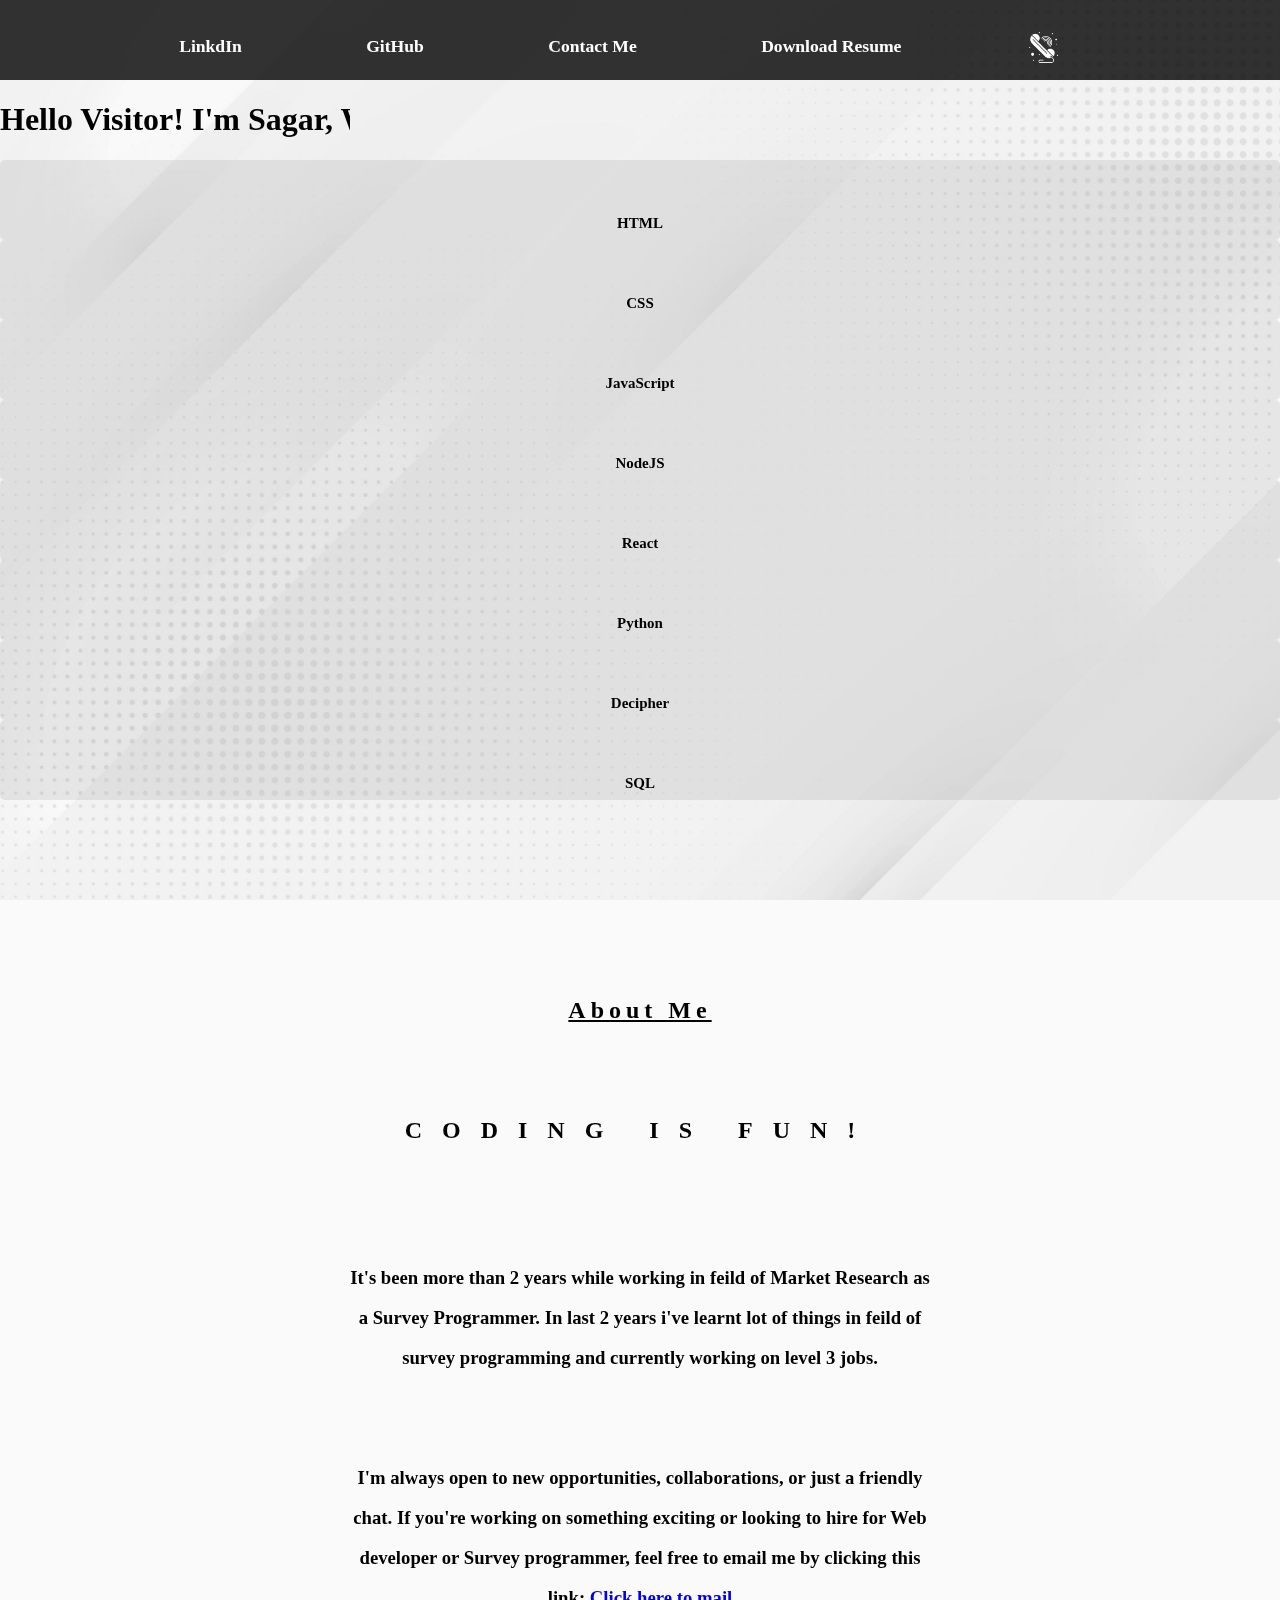
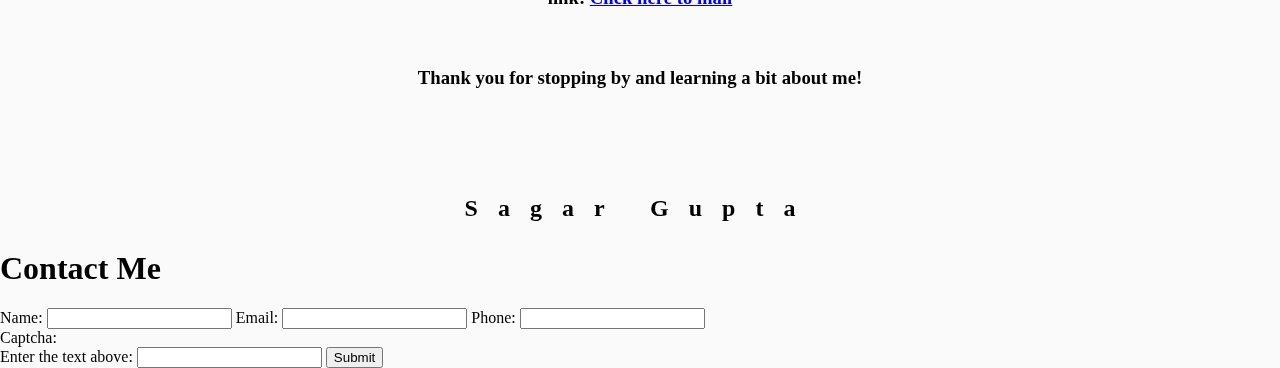
<file: Index.html>
<!DOCTYPE html>
<html lang="en">
<head>
    <meta charset="UTF-8">
    <meta name="viewport" content="width=device-width, initial-scale=1.0">
    <link rel="stylesheet" href="https://cdnjs.cloudflare.com/ajax/libs/font-awesome/6.0.0/css/all.min.css" integrity="sha512-WuH11IaxTCeYSJ9PCGZZ4/42A25ZKz6Q2I5iw5gpdJWypXk0ScGSaV/dC4jkAeDKN+5Udr+ryaDaiLXieOQeRQ==" crossorigin="anonymous" referrerpolicy="no-referrer" />
    <link rel="stylesheet" href="./portfolio/index.css">
    <title>portfolio</title>
</head>
<body>

<div class="main_container">

  <div class="menubar">
      <ul>
       
          <a href="https://www.linkedin.com/in/thesagargupta/" target="_blank"> <li>LinkdIn</li></a>
          <a href="https://github.com/Sagarg066/calcuator" target="_blank"><li>GitHub</li></a>
          <a href="mailto:mailid.sagargupta@gmail.com"><li>Contact Me</li></a>

          <li class="dropdown">
             <a href="#">Download Resume</a>
             <div class="dropdown-content">
                 <a href="./portfolio/Resume_Sagar_Gupta.pdf" target="_blank">Web Developer</a>
                 <a href="./portfolio/Resume_SG_071123.pdf" target="_blank">Survey Programmer</a>
             </div>
         </li>
      
         <a href="tel:8090857784"><li><img src="./portfolio/phone-icon.png" alt="Phone"></li></a>

      </ul>
   </div>

<div class="typing-container">
    <h1 id="typing-text">Hello Visitor! I'm Sagar, Web Developer/Survey Programmer...</h1>
</div>

<section id="skills" class="skills-section">
  
    <div class="skills-container">
      <!-- <h3 id="skiltext">Skills</h3> -->
      <div class="skill">
       
        <p>HTML</p>
      </div>
      <div class="skill">
        <p>CSS</p>
      </div>
      <div class="skill">
        <p>JavaScript</p>
      </div>
      <div class="skill">
        <p>NodeJS</p>
      </div>
      <div class="skill">
        <p>React</p>
      </div>
      <div class="skill">
        <p>Python</p>
      </div>

      <div class="skill">
        <p>Decipher</p>
      </div>

      <div class="skill">
        <p>SQL</p>
      </div>
    </div>
  </section>

  <section id="about" class="about-section">
    <h2 id="about_me">About Me</h2><br/>
    <p>

      <h2>CODING IS FUN!</h2><br/>

     <h3> It's been more than 2 years while working in feild of Market Research as a Survey Programmer. In last 2 years i've learnt lot of things in feild of survey programming and currently working on level 3 jobs.<br/><br/><br/>

      I'm always open to new opportunities, collaborations, or just a friendly chat. If you're working on something exciting or looking to hire for Web developer or Survey programmer, feel free to email me by clicking this link: <a href="mailto:mailid.sagargupta@gmail.com">Click here to mail</a>
      <br><br>
      Thank you for stopping by and learning a bit about me!
      <br/><br/>
      </h3>
      <h2>Sagar Gupta</h2>
    </p>
</section>



    <form id="contactForm" onsubmit="return validateCaptcha(event)">
      <h1 id="contact_text">Contact Me</h1>
        <label for="name">Name:</label>
        <input type="text" id="name" name="name" required>

        <label for="email">Email:</label>
        <input type="email" id="email" name="email" required>

        <label for="phone">Phone:</label>
        <input type="tel" id="phone" name="phone" required>

        <div class="captcha-container">
          <label for="captcha">Captcha:</label>
          <div id="captcha"></div>
      </div>

      <label for="captchaInput">Enter the text above:</label>
      <input type="text" id="captchaInput" name="captchaInput" required>

      <button type="submit" onclick="validateCaptcha()">Submit</button>


  
  <script src="./portfolio/index.js"></script>
</div>
</body>
</html>
</file>
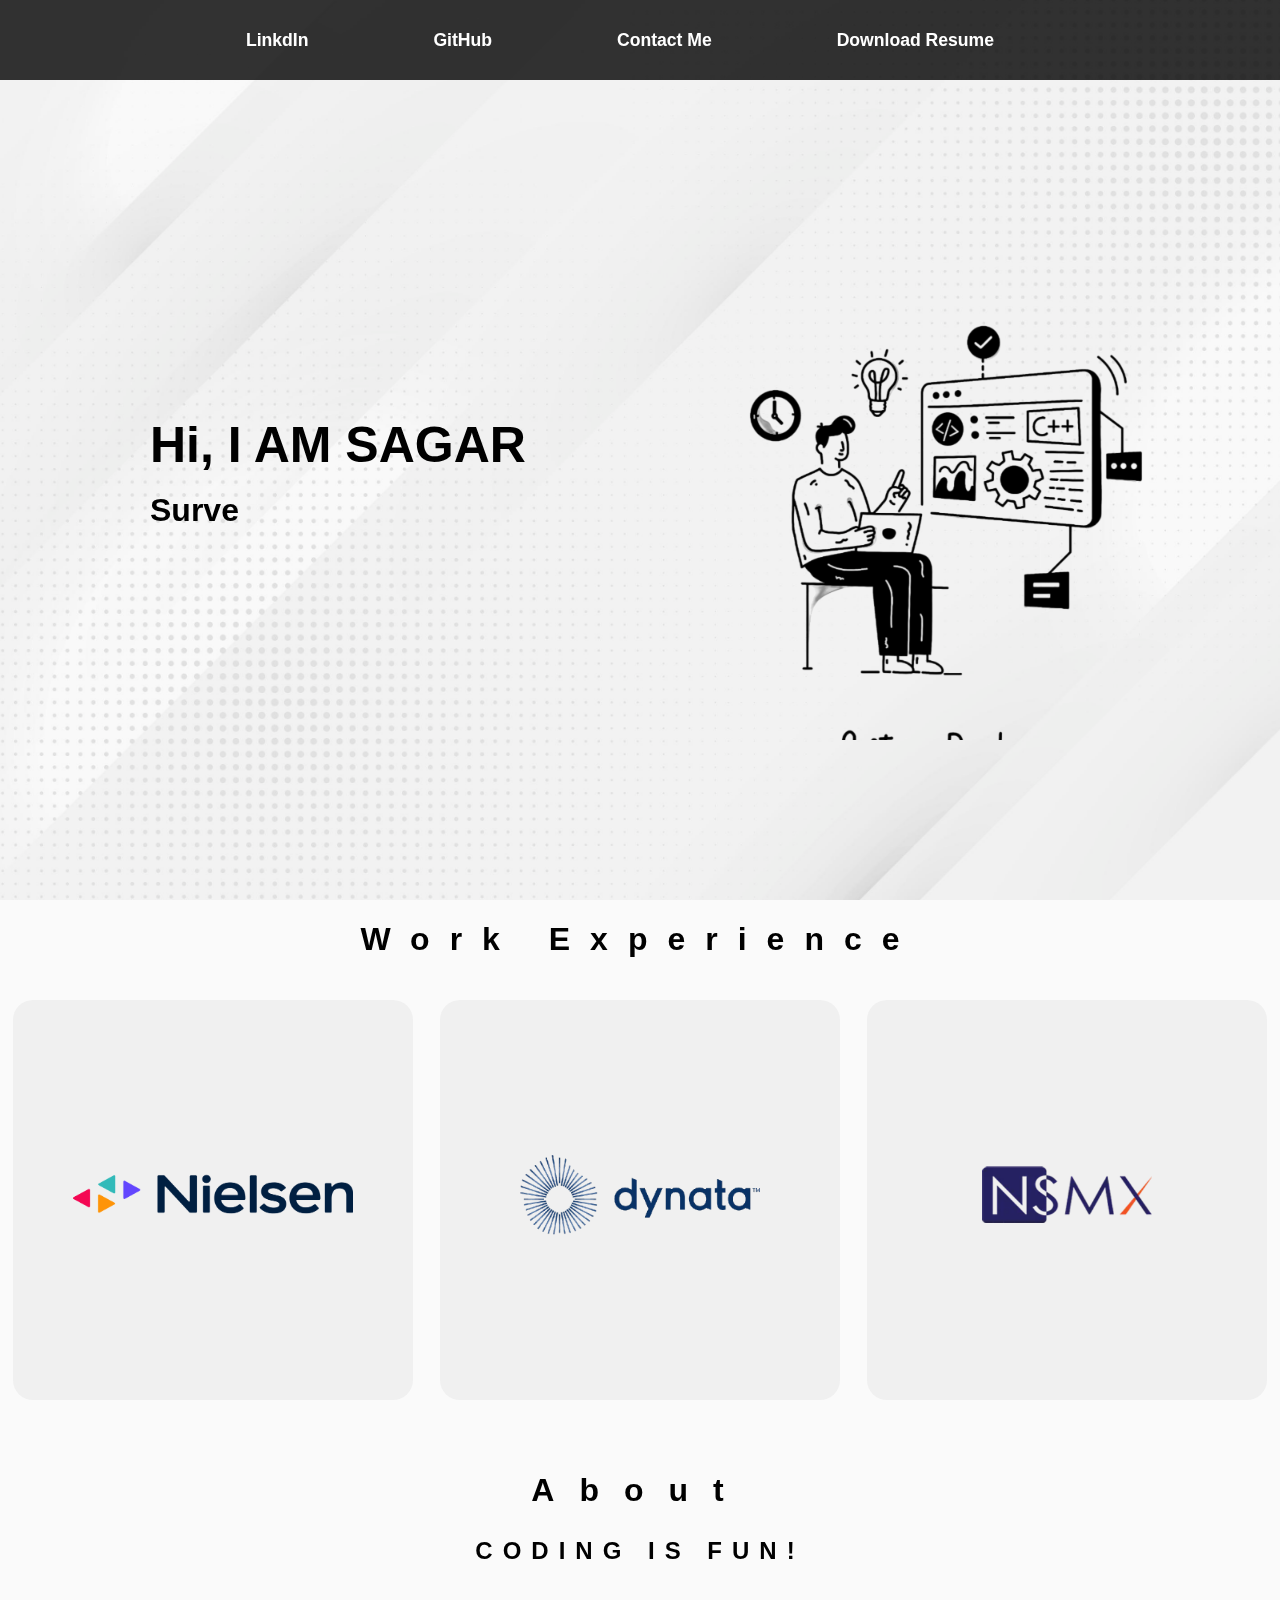
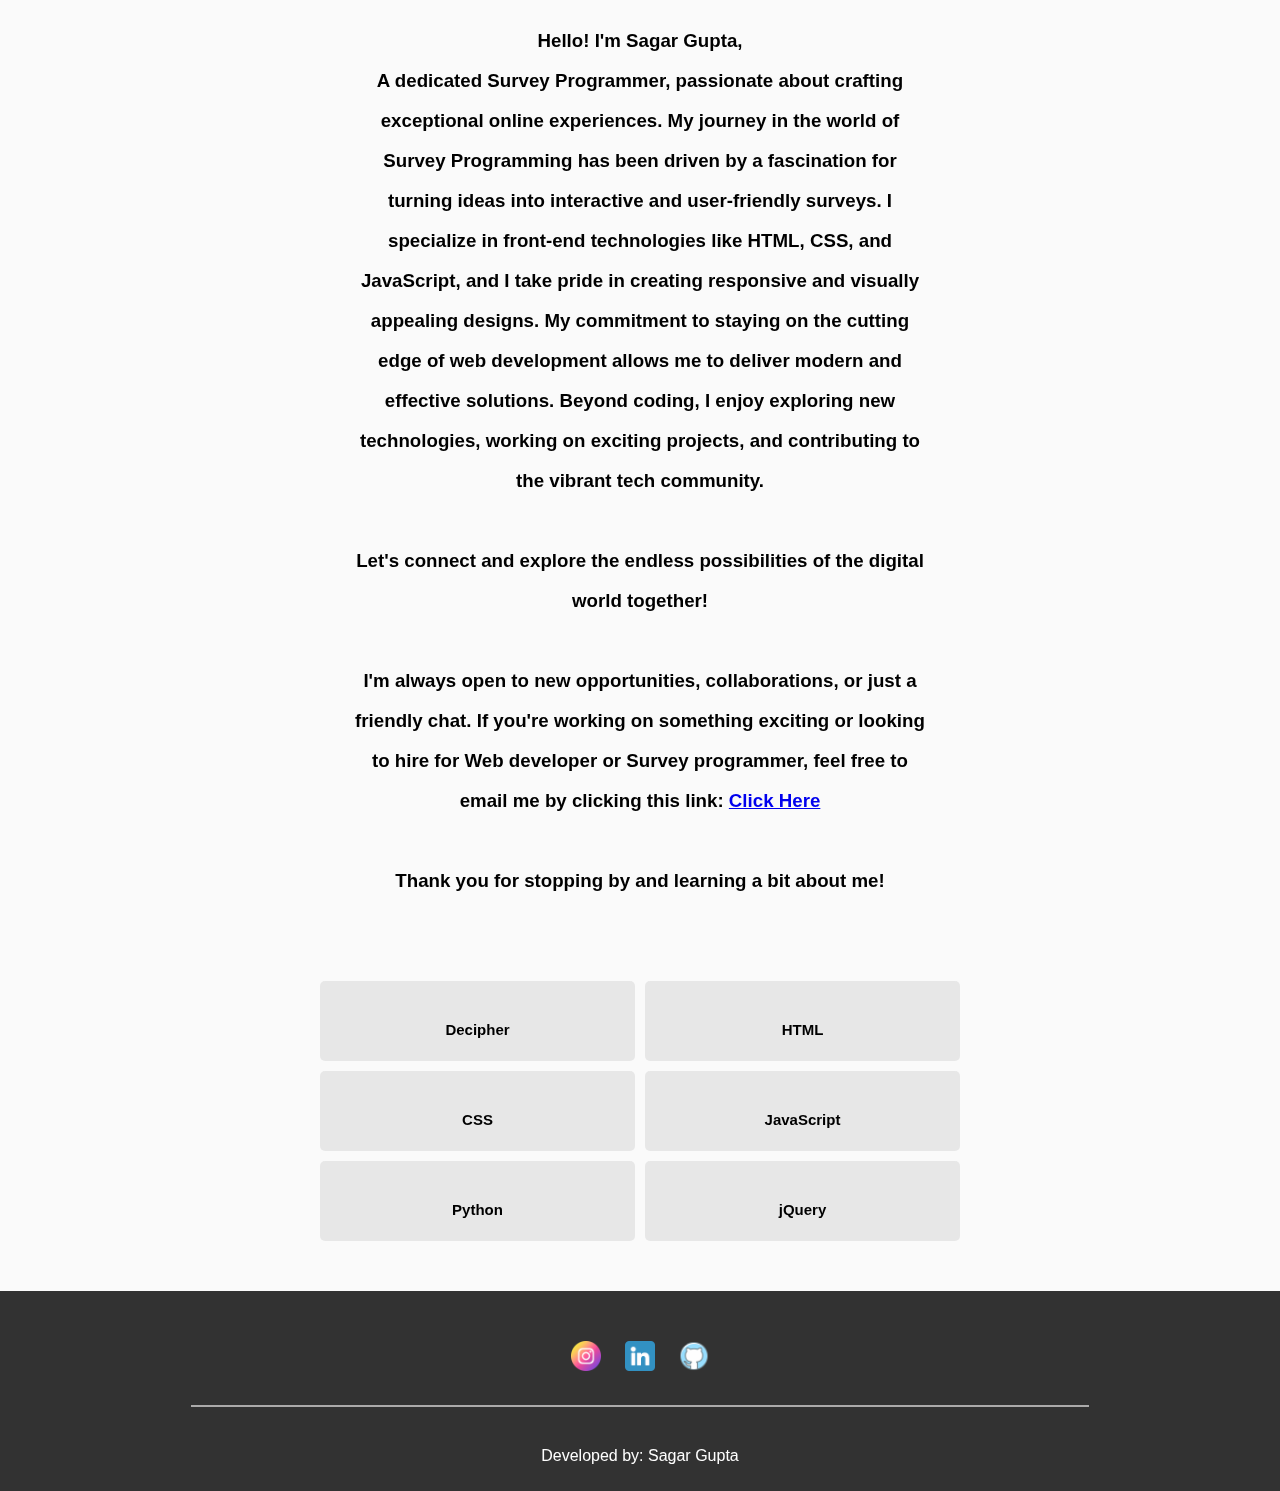
<file: index.html>
<!DOCTYPE html>
<html lang="en">
<head>
    <meta charset="UTF-8">
    <meta name="viewport" content="width=device-width, initial-scale=1.0">
    <link rel="stylesheet" href="https://cdnjs.cloudflare.com/ajax/libs/font-awesome/6.0.0/css/all.min.css" integrity="sha512-WuH11IaxTCeYSJ9PCGZZ4/42A25ZKz6Q2I5iw5gpdJWypXk0ScGSaV/dC4jkAeDKN+5Udr+ryaDaiLXieOQeRQ==" crossorigin="anonymous" referrerpolicy="no-referrer" />
    <link rel="stylesheet" href="portfolio/style.css">
    <link rel="icon" type="image/x-icon" href="portfolio/SGlogo.png">
    
    <title>portfolio</title>
</head>

<body>

<div class="main_container">

  <div class="menubar">
      <ul>
       
          <a href="https://www.linkedin.com/in/thesagargupta/" target="_blank"> <li>LinkdIn</li></a>
          <a href="https://github.com/Sagarg066/calcuator" target="_blank"><li>GitHub</li></a>
          <a href="mailto:mailid.sagargupta@gmail.com"><li>Contact Me</li></a>
          <a href="portfolio/Resume.pdf" target="_blank"><li>Download Resume</li></a>
          
             <!-- <div class="dropdown-content">
              <a href="Sagar Gupta_WD.pdf" target="_blank">Web Developer</a>
              <hr class="dropdown-divider">
              
                
            </div> -->
            
         <!-- </li> -->
      
         <!-- <a href="tel:8090857784"><li><img src="phone-icon.png" alt="Phone"></li></a> -->

      </ul>
   </div>

   <div class="center-text">
    <div id="myname">Hi, I AM SAGAR</div>
    <div id="typing-text"></div>

   
  </div>
  <div id="right-img" class="lazy-background">
    
  </div>
  <div id="work-experience">
    <h1>Work Experience</h1>
 
  </div>
  <div class="experiences">
    <!-- Existing content for Experiences -->
  </div>
  
  
  <div class="experiences">
   
    <div class="flip-container">
      <div class="flipper">
        <div class="front">
          <img src="portfolio/logo_nielsen.png" alt="Nielsen Logo" height="130px" width="280px">
          <!-- <p id="tex"></p> -->
        </div>
        <div class="back">
          <h1>Technical Survey Analyst </h1><h3>Currently Working Here</h3>
          <!-- Add additional content for the back side if needed -->
        </div>
      </div>
    </div>
  
    <div class="flip-container">
      <div class="flipper">
        <div class="front">
          <img src="portfolio/logo_dynata.png" alt="Dynata Logo" height="140px" width="250px">
          <!-- <p id="tex">November 2021 - July 2024</p> -->
        </div>
        <div class="back">
          <h1><em></em>Survey Programmer </em></h1><h3>November 2021 - July 2024</h3>
          <!-- Add additional content for the back side if needed -->
        </div>
      </div>
    </div>
  
    <div class="flip-container">
      <div class="flipper">
        <div class="front">
          <img src="portfolio/logo_nsmx.webp" alt="NSMX Logo" height="150px" width="170px">
          <!-- <p id="tex">June 2021 - november 2021</p> -->
        </div>
        <div class="back">
          <h1>Survey Programmer </h1><h3>June 2021 - November 2021</h3>
          <!-- Add additional content for the back side if needed -->
        </div>
      </div>
    </div>
  </div>

<div class="sec_about">
<div id="about">
    <h1 id="about_me">About</h1>

      <h2>CODING IS FUN!</h2>
<div id='abouttext'>
     <h3> Hello! I'm Sagar Gupta,<br/> A dedicated Survey Programmer, passionate about crafting exceptional online experiences. My journey in the world of Survey Programming has been driven by a fascination for turning ideas into interactive and user-friendly surveys.

      I specialize in front-end technologies like HTML, CSS, and JavaScript, and I take pride in creating responsive and visually appealing designs. My commitment to staying on the cutting edge of web development allows me to deliver modern and effective solutions.
      
      Beyond coding, I enjoy exploring new technologies, working on exciting projects, and contributing to the vibrant tech community.<br/><br/> Let's connect and explore the endless possibilities of the digital world together!<br/><br/>

      I'm always open to new opportunities, collaborations, or just a friendly chat. If you're working on something exciting or looking to hire for Web developer or Survey programmer, feel free to email me by clicking this link: <a href="mailto:mailid.sagargupta@gmail.com">Click Here</a>
      <br><br>
      Thank you for stopping by and learning a bit about me!
      <br/>
     </h3>

    </div>
     
  
</div>
    
  <div class="skills">
  <div class="skill">Decipher</div>
  <div class="skill">HTML</div>
  <div class="skill">CSS</div>
  <div class="skill">JavaScript</div>
  <div class="skill">Python</div>
  <div class="skill">jQuery</div>
  

  

</div>
</div>

<!-- Add this HTML structure in your footer section -->

<div class="footer">
  <!-- Your existing footer content goes here -->

  <!-- Social media icons -->
  <div class="social-icons">
    <a href="https://www.instagram.com/sagarg_upta/" target="_blank">
      <img src="portfolio/instagram.png" alt="instagram">
    </a>
    <a href="https://www.linkedin.com/in/thesagargupta/" target="_blank">
      <img src="portfolio/linkedin.png" alt="linkdin">
    </a>
    <a href="https://github.com/Sagarg066/" target="_blank">
      <img src="portfolio/logo.png" alt="linkdin">
    </a>

  </div>
  <hr class="footer-line">

  <!-- Developed by text -->
  <p class="developed-by">Developed by: Sagar Gupta</p>
</div>

<script src="portfolio/index.js"></script>
</div>
</body>
</html>
</file>
<file: portfolio/index.css>
body {
    margin: 0;
    padding: 0;
    background-color: #fafafa;
    font-family: 'salsa';
   
}

.main_container {
    position: absolute;
    background-image: url('img3.jpg');
    background-size: cover;
    background-position: center;
    height: 100vh;
    width: 100vw;
    background-repeat: no-repeat;
    backface-visibility: hidden; /* Prevent background jittering */
    will-change: transform; /* Optimize for smoother animations */
    transition: opacity 0.5s; /* Add a transition effect for opacity changes */
  }

  
  #right-img{
    background-image: url(1.png);
    height: 450px;
    width: 600px;
    margin-left: 690px;
    position: relative;
    width: 40%;
    margin-top: -700px;
    background-size: cover;
    background-repeat: no-repeat;
  }
  
  .loading {
    opacity: 0; /* Initially hide the element */
  }
  
  .loaded .main_container {
    opacity: 1; /* Show the element when loaded */
  }

  .menubar {
    background-color: rgba(0, 0, 0, 0.8);
    color: #fff;
    text-align: center;
    height: 80px;
    position: sticky;
    width: 100vw; /* Full width */
    top: 0px; 
    /* bottom: 5px;
    z-index: 100;  */

}
.menubar ul {
    list-style-type: none;
    margin: 0;
    font-size: 1.1rem;
    font-weight: 600;
    padding: 0;
    text-align: center; /* Align menu items to the right */
}

.menubar li {
    display: inline-block;
    margin-top: 20px;
    padding: 10px 40px;
    margin-right: 40px;
    transition: ease-in-out 0.3s; /* Add smooth transition for all properties */
}

.menubar a {
    text-decoration: none;
    color: #fff;
}

.menubar li:hover {
    background-color: #e60000; /* Change background color on hover */
    border-radius: 7px;
    
}

.dropdown {
    position: relative;
    display: inline-block;
}

.dropdown-content {
    display: none;
    position: absolute;
    background-color: #333;
    margin-top: 10px;
    width: 225px;
    border-radius: 7px;
    margin-left: -40px;
    box-shadow: 0 8px 16px rgba(0, 0, 0, 0.1);
}

.dropdown-content a {
    color: #fff;
    padding: 12px 16px;
    text-decoration: none;
    border-radius: 7px;
    display: block;
    
}

.dropdown-content a:hover {
    background-color: #555;
   
    
}

.dropdown:hover .dropdown-content {
    display: block;
}

.menubar img {
    width: 35px; /* Adjust the width of the phone icon */
    height: 35px;
    vertical-align: middle;
}

#myname{
    position: fixed;
    font-size: 50px;
    font-family: 'salsa';
    text-align: center;
    font-weight: bolder;
    margin-top: -150px;

}

  .center-text {
    display: flex;
    flex-direction: column;
    align-items: left;
    margin: -10px 150px;
    justify-content: center;
    width: 22%;
    height: 100vh;
  }
  
  .center-text p {
    font-size: 2rem;
    font-weight: bold;
    color: #000;
    margin: 0; /* Reset margin to remove any default spacing */
  }
  
  #typing-text {
    font-size: 2rem;
    font-family: 'salsa';
    white-space: nowrap;
    font-weight: bold;
    color: #000;
    width: 350px;
    overflow: hidden;
    position: relative;
  }
  
  #typing-text::after {
    content: '|';
    position: absolute;
    opacity: 0; /* Initially invisible */
    animation: blink 1s infinite;
    animation-delay: 2s; /* Delay the cursor animation until typing is complete */
  }
  
  @keyframes blink {
    50% {
      opacity: 1;
    }
  }
  
.sec_about{
    padding: 0px 0px;
    
}

#about_me{
    margin-top: -60px;
    letter-spacing: 5px;
    text-decoration: underline;
    overflow: hidden;
}

h2{
    letter-spacing: 20px;

  }

#about {
    position: relative;
    text-align: center;
    margin-top: 250px;
    font-family: 'salsa';
    line-height: 40px;
    width: 50%; /* Adjust the width as needed */
    margin-left: auto;
    margin-right: auto;
  }
  
  #about h3 {
    padding: 30px;
    max-width: 100%; /* Ensure the text doesn't exceed the width of the parent container */
    margin-left: auto;
    margin-right: auto;
  }
  
  .skills {

    display: grid;
    grid-template-columns: repeat(4, 1fr);
    gap: 10px;
    height: 150px;
    width: auto;
    padding: 20px;
    margin-left: 40px;
    justify-content: center;
    border-radius: 5px;
    margin: 30 auto; /* Center the skills section */
  }
  
  .skill {
    
    align-items: center;
    justify-content: center;
    width: 100%;
    text-align: center; /* Center the content horizontally */
    border-radius: 5px;
    padding: 40px;
    box-sizing: border-box;
    color: #000;
    font-weight: bold;
    height: 45px;
    background-color: rgba(153, 153, 153, 0.2);
    margin: 0px -0px;
    overflow: hidden;
    word-wrap: break-word;
    white-space: nowrap;
    font-size: 15px; /* Adjusted font size */
  }
  


  .footer{
    background-color: #000;
    height: 200px;
    margin-top: 30px;
    background-size: cover;
    opacity: 80%;
    
  }
  
  .social-icons {
    margin-top: 20px; /* Adjust spacing as needed */
    text-align: center;
  }
  
  .social-icons a {
    display: inline-block;
    margin: 0 10px; /* Adjust spacing between icons */
  }
  
  .social-icons img {
    width: 30px; 
    height: 30px;
    margin-top: 50px;
    align-items: center;
  }
  
  .social-icons a:hover {
    cursor: pointer;
                        }

  .footer-line {
    width: 70%;
    margin-top: 30px; /* Adjust spacing between line and social icons */
    border: 1px groove #989696; /* Customize the line appearance */
  }
  
  .developed-by {
    text-align: center;
    color: #fff;
    font-family: 'Trebuchet MS', 'Lucida Sans Unicode', 'Lucida Grande', 'Lucida Sans', Arial, sans-serif;
    margin-top: 40px; /* Adjust spacing between text and line */
  }


@media only screen and (max-width: 768px) {

  #about_me{
    margin-top: 40px;
  }
  
  .main_container {
    max-width: 100%;
    max-height: 100vh;
  }

  .dropdown {
    position: relative;
    display: inline-block;
}

#right-img{
  float: left;
  margin-left: 10px;
  position: relative;
  width: 60%;
  height: 200px;
  margin-top: 10px;
  margin-left: 70px;

}

.dropdown-content {
    display: none;
    position: absolute;
    background-color: #333;
    margin-top: 12px;
    width: 335px;
    border-radius: 15px;
    margin-left: 40px;
    box-shadow: 0 8px 16px rgba(0, 0, 0, 0.1);
}

.dropdown-content a {
    color: #fff;
    padding: 12px 16px;
    text-decoration: none;
    display: block;
    
}

.dropdown-content a:hover {
    background-color: #555;
   
    
}

.dropdown:hover .dropdown-content {
    display: block;

    
  
}

.dropdown-divider {
  border-top: 0.1px solid #fff; /* White border for the divider */
  margin: 8px auto; /* Auto margin for centering horizontally */
  width: 85%; /* Set the width of the divider */
}




  .center-text {
      height: auto;
      padding: 20px; /* Adjusted padding */
      text-align: left;
  }

  #about h2 {
    letter-spacing: 1px;
    font-size: 1.5rem;
    white-space: nowrap; /* Keep the text on a single line */
    overflow: hidden;
    text-overflow: ellipsis;
  }

  #about h3 {
    padding: 10px; /* Adjusted padding */
    text-align: center; /* Align text to the left */
  }

  #abouttext{
    height: auto;
    margin-left: -40px;   
    width: 300px;
  }

  .skills {
      grid-template-columns: repeat(1, 1fr);
      gap: 15px;
      height: auto;
      width: auto;
      margin-left:50px;
  }

  /* Adjusted margins and heights for better spacing */
  .menubar {
      height: auto;
  }

  .menubar li {
      display: block;
      margin: 0px 0;
      padding: 10px;
  }

  .sec_about {
    margin-top: 490px; /* Adjusted margin-top */
  }

  #myname {
      font-size: 30px;
      margin-top: 100px; /* Adjusted margin-top */
      margin-left: -70px;
  }


  #typing-text {
      margin-top: 200px; /* Adjusted margin-top */
      font-size: 1.5rem;
      height: auto;
      margin-left: -70px;
      width: 220px;
  }

  .footer {
      margin-top: 50px; /* Adjusted margin-top */
      height: auto;
      padding: 20px 0;
  }

  .social-icons img {
      margin-top: 20px;
  }

  .developed-by {
      margin-top: 20px;
  }

}
</file>
<file: portfolio/style.css>
body {
  margin: 0;
  padding: 0;
  background-color: #fafafa;
  font-family: 'Arial', sans-serif; /* Replace 'Arial' with your preferred font */
}

.main_container {
  position: absolute;
  background-image: url('img3.jpg');
  background-size: cover;
  background-position: center;
  height: 100vh;
  width: 100vw;
  background-repeat: no-repeat;
  backface-visibility: hidden; 
  will-change: transform;
  transition: opacity 0.5s; 
}


#right-img{
  background-image: url(1.png);
  height: 450px;
  width: 600px;
  margin-left: 690px;
  position: relative;
  width: 40%;
  margin-top: -680px;
  background-size: cover;
  background-repeat: no-repeat;
}

.loading {
  opacity: 0;
}

.loaded .main_container {
  opacity: 1; 
}


.menubar {
  background-color: rgba(0, 0, 0, 0.8);
  color: #fff;
  text-align: center;
  height: 80px;
  position: relative;
  width: 100vw;
  top: 0;
  bottom: 5px;
  z-index: 100;
}

.menubar ul {
  list-style-type: none;
  margin: 0;
  font-size: 1.1rem;
  font-weight: 600;
  padding: 0;
  text-align: center;
}

.menubar li {
  display: inline-block;
  margin-top: 20px;
  padding: 10px 40px;
  margin-right: 40px;
  position: relative; /* Ensure the ::after pseudo-element is positioned correctly */
}

.menubar a {
  text-decoration: none;
  color: #fff;
  position: relative;
}

.menubar li::after {
  content: '';
  position: absolute;
  left: 0;
  bottom: 0;
  width: 0;
  height: 1px; /* Adjusted height for the underline */
  background-color: #fff;
  transition: width 0.3s ease, height 0.3s ease; /* Added height transition */
}

.menubar li:hover::after {
  width: 100%;
}



.dropdown {
  position: relative;
  display: inline-block;
}

.dropdown-content {
  display: none;
  position: absolute;
  background-color: #333;
  margin-top: 10px;
  width: 225px;
  border-radius: 7px;
  margin-left: -40px;
  box-shadow: 0 8px 16px rgba(0, 0, 0, 0.1);
  z-index: 1001;
}

.dropdown-content a {
  color: #fff;
  padding: 12px 16px;
  text-decoration: none;
  border-radius: 7px;
  display: block;
  
}


.dropdown-content a:hover {
  background-color: #555;
}

.dropdown:hover .dropdown-content {
  display: block;
}

.menubar img {
  width: 35px; 
  height: 35px;
  vertical-align: middle;
}

.experiences {
  display: flex;
  justify-content: space-around;
  align-items: center;
  flex-wrap: wrap;
  margin: 0 auto; 
  margin-top: -100px;
}

#tex {
color: #333;
}

.flip-container {
  position: relative;
  width: 400px; /* Adjust width as needed */
  height: 400px; /* Adjust height as needed */
  perspective: 1000px; /* Enable 3D perspective */
  margin-top: 200px;
}

.flip-container:hover .flipper {
  transform: rotateY(180deg); /* Flip the div on hover */
  cursor: pointer;
}

.flipper {
  transition: transform 0.6s; /* Smooth transition */
  transform-style: preserve-3d;
  position: relative;
  height: 100%;
}


.front, .back {
  width: 100%;
  height: 100%;
  position: absolute;
  backface-visibility: hidden; /* Hide the back of the div */
  display: flex;
  flex-direction: column;
  justify-content: center;
  align-items: center;
  text-align: center;
  border-radius: 20px;
  box-sizing: border-box;
}

.front {
  background-color: #f0f0f0; /* Front side background color */
  z-index: 2; /* Ensure it's above the back side */
 
}

.back {
  background-color: #f0f0f0; /* Back side background color */
  transform: rotateY(180deg); /* Initially hidden */
  font-size: 11px;
 
}

.experiences img {
  max-width: 100%;
  max-height: 100%;
  vertical-align: middle;
  margin-bottom: 10px; /* Space between image and text */
}

.experiences p {
  color: black; /* Text color for back side */
  font-size: 16px;
  font-weight: bold;
}

#nielsen1{
position: absolute;
left: 20%;
top: 30px;
}

#line{
  border-top: 1px solid black;
  width: 80%;
}


#work-experience {
  text-align: center;
  margin-top: 140px; /* Adjust margin as needed */
  padding: 20px; /* Add padding to prevent collapsing */
  /* text-decoration: underline; */
  letter-spacing: 20px;
  
}

#work-experience h2 {
  font-size: 2rem;
  font-weight: bold;
  color: #000;
  margin: 20px 0; /* Space above and below the heading */
}

#work-experience p {
  font-size: 1rem;
  color: #333;
}


#myname{
  position: fixed;
  font-size: 50px;
 
  text-align: center;
  font-weight: bolder;
  margin-top: -150px;

}

.center-text {
  display: flex;
  flex-direction: column;
  align-items: left;
  margin: -10px 150px;
  justify-content: center;
  width: 22%;
  height: 100vh;
}

.center-text p {
  font-size: 2rem;
  font-weight: bold;
  color: #000;
  margin: 0;
}

#typing-text {
  font-size: 2rem;
  white-space: nowrap;
  font-weight: bold;
  color: #000;
  width: 350px;
  overflow: hidden;
  position: relative;
  top: -10px;
}

#typing-text::after {
  content: '|';
  position: absolute;
  opacity: 0; 
  animation: blink 1s infinite;
  animation-delay: 2s; 
}

@keyframes blink {
  50% {
    opacity: 1;
  }
}

.sec_about{
  padding: 0px 0px;
  
}

#about_me{
  margin-top: -80px;
  letter-spacing: 25px;
  /* text-decoration: underline; */
  overflow: hidden;
}

h2{
  letter-spacing: 10px;

}

#about {
  position: relative;
  text-align: center;
  margin-top: 150px;

  line-height: 40px;
  width: 50%; 
  margin-left: auto;
  margin-right: auto;
}

#about h3 {
  padding: 30px;
  max-width: 100%; 
  margin-left: auto;
  margin-right: auto;
}

.skills {

  display: grid;
  grid-template-columns: repeat(4, 1fr);
  gap: 10px;
  height: 150px;
  width: auto;
  padding: 20px;
  margin-left: -2px;
  justify-content: center;
  border-radius: 5px;
  margin: 30 auto; 
}

.skills {
  display: grid;
  grid-template-columns: repeat(2, 1fr); /* 2 columns */
  grid-template-rows: auto; /* Auto rows */
  gap: 10px;
  height: auto;
  width: 50%; /* Adjust the width as needed */
  padding: 20px;
  margin: 30px auto; /* Center the container */
  justify-content: center;
  border-radius: 5px;
}

.skill {
  align-items: center;
  justify-content: center;
  width: 100%;
  text-align: center; 
  border-radius: 5px;
  padding: 40px;
  box-sizing: border-box;
  color: #000;
  font-weight: bold;
  height: 45px;
  background-color: rgba(153, 153, 153, 0.2);
  margin: 0px -0px;
  overflow: hidden;
  word-wrap: break-word;
  white-space: nowrap;
  font-size: 15px;
}

.footer{
  background-color: #000;
  height: 200px;
  margin-top: 30px;
  background-size: cover;
  opacity: 80%;
  
}

.social-icons {
  margin-top: 20px; /* Adjust spacing as needed */
  text-align: center;
}

.social-icons a {
  display: inline-block;
  margin: 0 10px; /* Adjust spacing between icons */
}

.social-icons img {
  width: 30px; 
  height: 30px;
  margin-top: 50px;
  align-items: center;
}

.social-icons a:hover {
  cursor: pointer;
                      }

.footer-line {
  width: 70%;
  margin-top: 30px; /* Adjust spacing between line and social icons */
  border: 1px groove #989696; /* Customize the line appearance */
}

.developed-by {
  text-align: center;
  color: #fff;
  font-family: 'Trebuchet MS', 'Lucida Sans Unicode', 'Lucida Grande', 'Lucida Sans', Arial, sans-serif;
  margin-top: 40px; /* Adjust spacing between text and line */
}



@media only screen and (max-width: 768px) {


  *{
    font-family: "salsa";
  }


  #about {
    position: relative;
    text-align: center;
    margin-top: 250px;
    line-height: 40px;
    width: 50%; 
    margin-left: auto;
    margin-right: auto;
  }

#about_me{
  margin-top: 40px;
}

.main_container {
  max-width: 100%;
  max-height: 95vh;
}

.dropdown {
  position: relative;
  display: inline-block;
}

#right-img{
float: left;
margin-left: 10px;
position: relative;
width: 60%;
height: 220px;
margin-top: 20px;
margin-left: 70px;

}

.dropdown-content {
  display: none;
  position: absolute;
  background-color: #333;
  margin-top: 10px;
  width: 335px;
  border-radius: 15px;
  margin-left: 40px;
  box-shadow: 0 8px 16px rgba(0, 0, 0, 0.1);
}

.dropdown-content a {
  color: #fff;
  padding: 12px 16px;
  text-decoration: none;
  display: block;
  
}

.dropdown-content a:hover {
  background-color: #555;
 
  
}

.dropdown:hover .dropdown-content {
  display: block;

  

}

.dropdown-divider {
border-top: 0.1px solid #fff; /* White border for the divider */
margin: 8px auto; /* Auto margin for centering horizontally */
width: 85%; /* Set the width of the divider */
}

.center-text {
    height: auto;
    padding: 20px; /* Adjusted padding */
    text-align: left;
}

#about h2 {
  letter-spacing: 1px;
  font-size: 1.5rem;
  white-space: nowrap; /* Keep the text on a single line */
  overflow: hidden;
  text-overflow: ellipsis;
}

#about h3 {
  padding: 10px; /* Adjusted padding */
  text-align: center; /* Align text to the left */
}

#abouttext{
  height: auto;
  margin-left: -40px;   
  width: 300px;
}

.skills {
    grid-template-columns: repeat(1, 1fr);
    gap: 15px;
    height: auto;
    width: auto;
    border-radius: 5px;
    justify-content: center;
/*       margin-left:50px; */
}

/* Adjusted margins and heights for better spacing */
.menubar {
    height: auto;
}

.menubar li {
    display: block;
    margin: 0px 0;
    padding: 10px;
}

.sec_about {
  margin-top: -210px; /* Adjusted margin-top */
}

#myname {
    font-size: 30px;
    margin-top: 100px; /* Adjusted margin-top */
    margin-left: -70px;
}


#typing-text {
    margin-top: 200px; /* Adjusted margin-top */
    font-size: 1.5rem;
    height: auto;
    margin-left: -70px;
    width: 220px;
}

.footer {
    margin-top: 50px; /* Adjusted margin-top */
    height: auto;
    padding: 20px 0;
}

.social-icons img {
    margin-top: 20px;
}

.developed-by {
    margin-top: 20px;
}

#work-experience {
 
  margin-top: 440px;
 
  
}

#work-experience h2 {
  font-size: 2rem;
  font-weight: bold;
  color: #000;
  margin: 20px 0; /* Space above and below the heading */
}



.experiences {
  display: flex;
  justify-content: space-around;
  align-items: center;
  flex-wrap: wrap;
  margin: -50px auto; /* Adjusted margin */
  margin-top: 20px;
  max-width: 500px;
  max-lines: 20px;
}

.front, .back {
  width: 100%;
  height: 100%;
  position: absolute;
  backface-visibility: hidden; /* Hide the back of the div */
  display: flex;
  flex-direction: column;
  justify-content: center;
  align-items: center;
  text-align: center;
  /* padding: 20px; */
  box-sizing: border-box;
}

.flip-container {
  position: relative;
  width: 400px; /* Adjust width as needed */
  height: 400px; /* Adjust height as needed */
  perspective: 1000px; /* Enable 3D perspective */
  margin-top: 10px;

}

#typing-text {
  font-size: 20px;
  white-space: nowrap;
  font-weight: bold;
  color: #000;
  width: 290px;
  overflow: hidden;
  position: relative;
  top: -10px;
}

}
</file>
